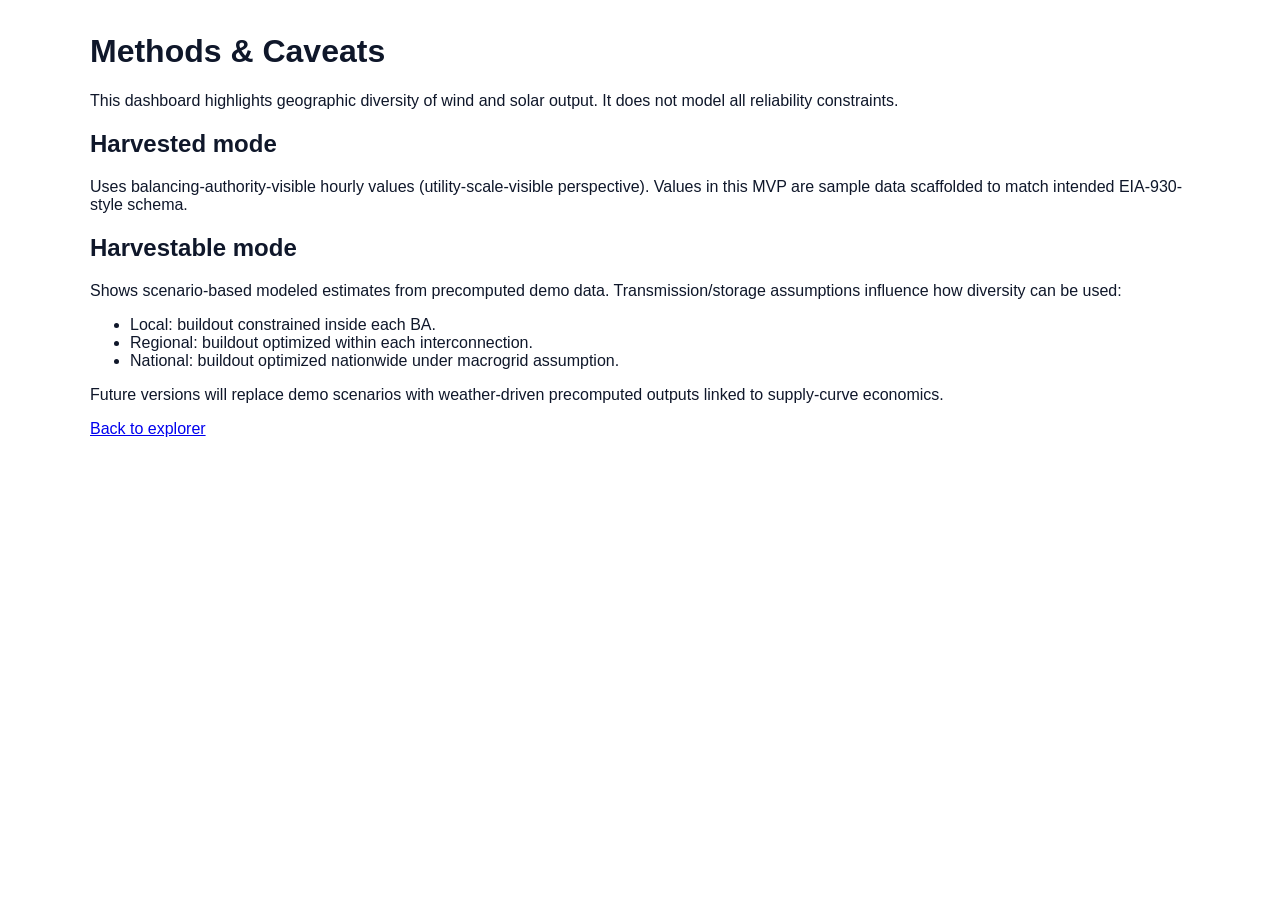
<file: app/methods.html>
<!doctype html>
<html lang="en">
<head>
  <meta charset="UTF-8" />
  <meta name="viewport" content="width=device-width, initial-scale=1.0" />
  <title>Methods & Caveats</title>
  <link rel="stylesheet" href="./styles.css" />
</head>
<body>
  <main class="layout">
    <h1>Methods & Caveats</h1>
    <p>This dashboard highlights geographic diversity of wind and solar output. It does not model all reliability constraints.</p>
    <h2>Harvested mode</h2>
    <p>Uses balancing-authority-visible hourly values (utility-scale-visible perspective). Values in this MVP are sample data scaffolded to match intended EIA-930-style schema.</p>
    <h2>Harvestable mode</h2>
    <p>Shows scenario-based modeled estimates from precomputed demo data. Transmission/storage assumptions influence how diversity can be used:</p>
    <ul>
      <li>Local: buildout constrained inside each BA.</li>
      <li>Regional: buildout optimized within each interconnection.</li>
      <li>National: buildout optimized nationwide under macrogrid assumption.</li>
    </ul>
    <p>Future versions will replace demo scenarios with weather-driven precomputed outputs linked to supply-curve economics.</p>
    <p><a href="./index.html">Back to explorer</a></p>
  </main>
</body>
</html>
</file>
<file: app/styles.css>
:root {
  color-scheme: light;
  --blue: #1f6feb;
  --orange: #d97706;
  --gray: #4b5563;
}
body { font-family: Inter, Arial, sans-serif; margin: 0; color: #0f172a; }
.topbar { display: flex; justify-content: space-between; padding: 12px 20px; border-bottom: 1px solid #e5e7eb; }
.layout { padding: 12px 20px 24px; max-width: 1100px; margin: 0 auto; }
.controls { display: grid; gap: 8px; }
.mode-toggle button { padding: 8px 12px; border: 1px solid #cbd5e1; background: #fff; margin-right: 6px; border-radius: 6px; }
.mode-toggle .active { background: #e0ecff; border-color: var(--blue); }
.harvestable-controls { display: flex; gap: 12px; }
.hidden { display: none; }
.caveat { color: var(--gray); font-size: 0.95rem; max-width: 900px; }
.time-control { display: flex; align-items: center; gap: 10px; margin: 6px 0; }
.time-control input { flex: 1; }
.viz { display: grid; grid-template-columns: 1fr 260px; gap: 12px; align-items: start; }
.map-panel { position: relative; border: 1px solid #e5e7eb; border-radius: 8px; background: #fff; }
.us-outline { fill: #ecf3ff; stroke: #94a3b8; stroke-width: 2; }
.state-line { fill: none; stroke: #cbd5e1; stroke-width: 1; }
.ba-dot { stroke: #fff; stroke-width: 2; cursor: pointer; }
.detail-panel { border: 1px solid #e5e7eb; border-radius: 8px; padding: 10px; min-height: 120px; }
.chart-panel { margin-top: 12px; border: 1px solid #e5e7eb; border-radius: 8px; padding: 8px; }
.tooltip { position: absolute; pointer-events: none; background: #0f172a; color: #fff; padding: 6px 8px; border-radius: 6px; font-size: 12px; }
@media (max-width: 900px) { .viz { grid-template-columns: 1fr; } }
</file>
